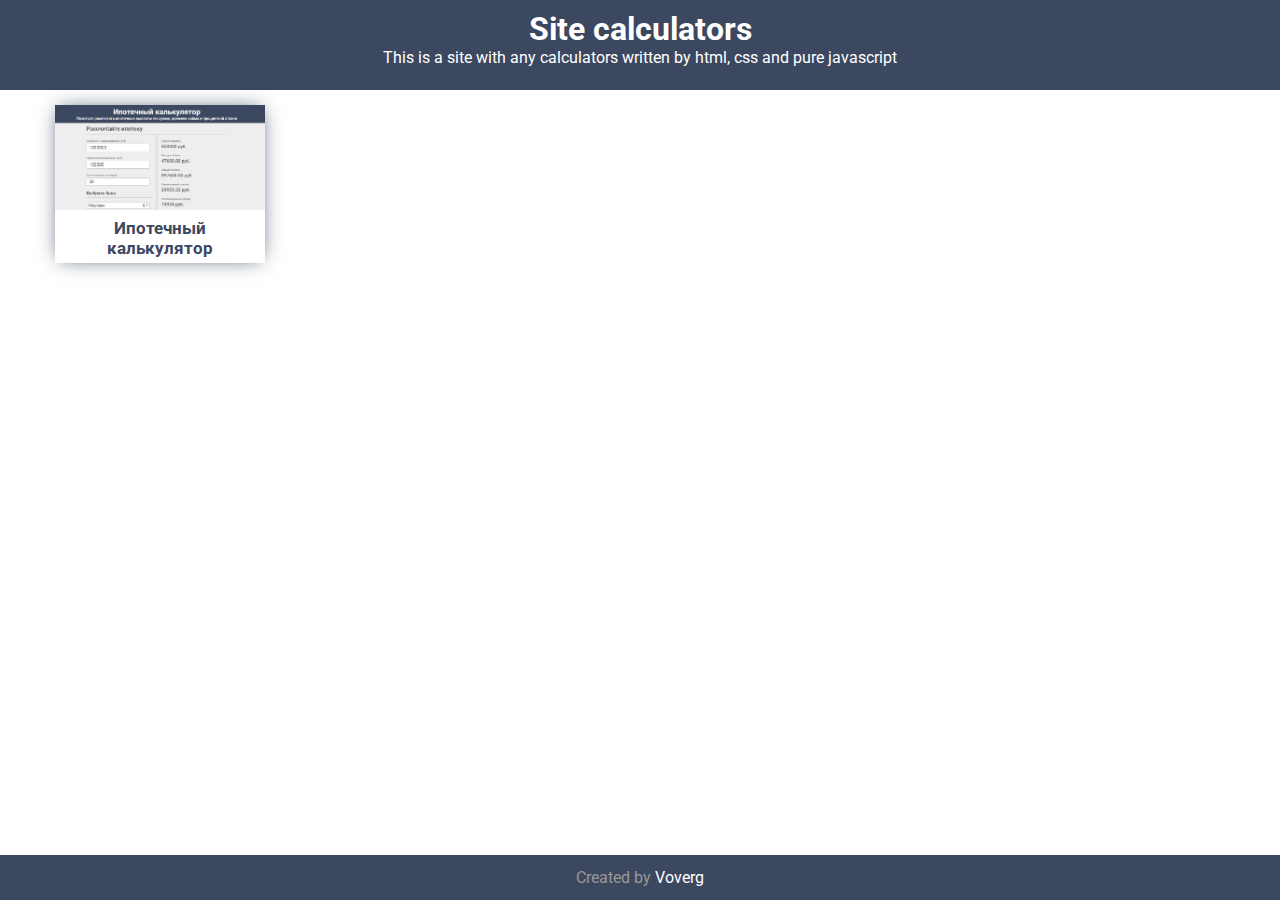
<file: index.html>
<!DOCTYPE html>
<html lang="en">
<head>
  <meta charset="UTF-8">
  <meta name="viewport" content="width=device-width, initial-scale=1.0">
  <meta name="description" content="Различные расчётные калькуляторы для сайтов">
  <meta name="keywords" content="site calculator">
  <!-- <meta name="og:image" content="social-img.jpg"> -->
  <title>Calculators</title>
  <link rel="shortcut icon" href="main/favicon.png" type="image/x-icon">
  <!-- <link rel="stylesheet" href="https://cdnjs.cloudflare.com/ajax/libs/font-awesome/5.15.2/css/all.min.css" integrity="sha512-HK5fgLBL+xu6dm/Ii3z4xhlSUyZgTT9tuc/hSrtw6uzJOvgRr2a9jyxxT1ely+B+xFAmJKVSTbpM/CuL7qxO8w==" crossorigin="anonymous" /> -->
  <link rel="stylesheet" href="main/style.css">
</head>
<body>
  <header>
    <h1>Site calculators</h1>
    <p>This is a site with any calculators written by html, css and pure javascript</p>
  </header>

  <div class="container">
    <div class="projects" id="projects"></div>
  </div>

  <footer>
    <p>Created by <a href="https://github.com/voverg" rel="noopener noreferrer" target="_blank">Voverg</a></p>
  </footer>


  <script src="main/config.js"></script>
  <script src="main/script.js"></script>
</body>
</html>
</file>
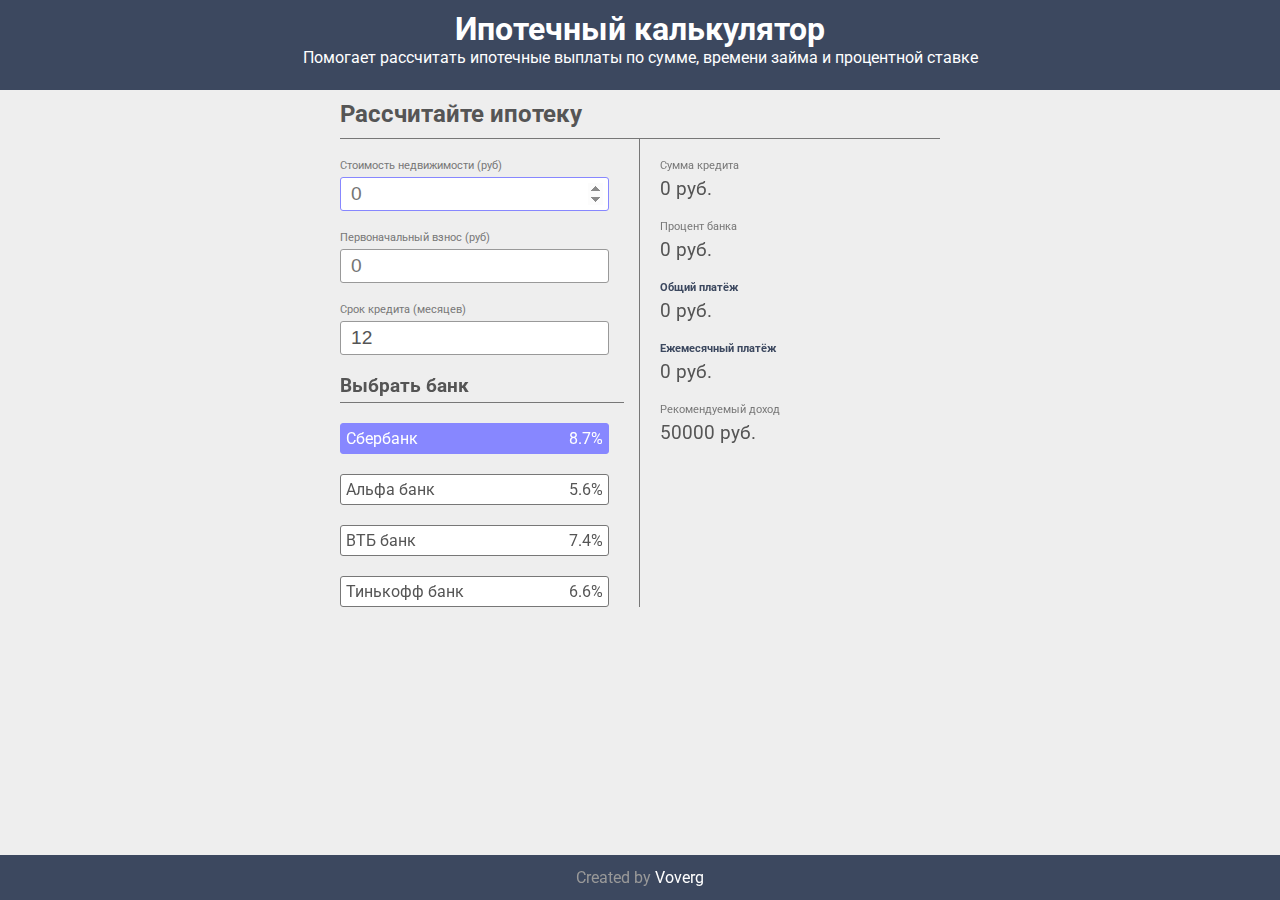
<file: mortgage/index.html>
<!DOCTYPE html>
<html lang="ru">
<head>
  <meta charset="UTF-8">
  <meta name="viewport" content="width=device-width, initial-scale=1.0">
  <meta name="description" content="Простой ипотечный калькулятор для сайта">
  <meta name="keywords" content="mortgage calculator site">
  <!-- <meta name="og:image" content="social-img.jpg"> -->
  <title>Ипотечный калькулятор</title>
  <link rel="shortcut icon" href="../main/favicon.png" type="image/x-icon">
  <link rel="stylesheet" href="style.css">
</head>
<body>
  <header>
    <h1>Ипотечный калькулятор</h1>
    <p>Помогает рассчитать ипотечные выплаты по сумме, времени займа и процентной ставке</p>
  </header>

  <div class="container">
    <div class="calc">
      <h2 class="calc__header">Рассчитайте ипотеку</h2>
      <div class="calc__body">

        <div class="calc__form">
          <div class="form__conditions">
            <label for="cost" class="label">Стоимость недвижимости (руб)</label>
            <input type="number" id="cost" class="input condition" min="0" placeholder="0" autofocus>

            <label for="initial-pay" class="label">Первоначальный взнос (руб)</label>
            <input type="number" id="initial-pay" class="input condition" min="0" placeholder="0">

            <label for="credit-term" class="label">Срок кредита (месяцев)</label>
            <input type="number" id="credit-term" class="input condition" min="1" placeholder="1" value="12">
          </div>

          <h3 class="form__banks-header">Выбрать банк</h3>

          <div class="form__banks">
            <input type="radio" id="sber-bank" name="bank" class="bank" value="8.7" checked>
            <label for="sber-bank" class="bank-label">
              <span class="bank-name">Сбербанк</span><span class="bank-rate">8.7%</span>
            </label>

            <input type="radio" id="alfa-bank" name="bank" class="bank" value="5.6">
            <label for="alfa-bank" class="bank-label">
              <span class="bank-name">Альфа банк</span><span class="bank-rate">5.6%</span>
            </label>

            <input type="radio" id="vtb-bank" name="bank" class="bank" value="7.4">
            <label for="vtb-bank" class="bank-label">
              <span class="bank-name">ВТБ банк</span><span class="bank-rate">7.4%</span>
            </label>

            <input type="radio" id="tinkoff-bank" name="bank" class="bank" value="6.6">
            <label for="tinkoff-bank" class="bank-label">
              <span class="bank-name">Тинькофф банк</span><span class="bank-rate">6.6%</span>
            </label>
          </div>
        </div>

        <div class="calc__result">
          <div class="label">Сумма кредита</div>
          <div class="result" id="credit-sum"><span class="result-value">0</span> руб.</div>

          <div class="label">Процент банка</div>
          <div class="result" id="bank-persent"><span class="result-value">0</span> руб.</div>

          <div class="label marked">Общий платёж</div>
          <div class="result" id="total-pay"><span class="result-value">0</span> руб.</div>

          <div class="label marked">Ежемесячный платёж</div>
          <div class="result" id="monthly-pay"><span class="result-value">0</span> руб.</div>

          <div class="label">Рекомендуемый доход</div>
          <div class="result" id="recommended-income"><span class="result-value">50000</span> руб.</div>
        </div>

      </div>
    </div>
  </div>

  <footer>
    <p>Created by <a href="https://github.com/voverg" rel="noopener noreferrer" target="_blank">Voverg</a></p>
  </footer>


  <script src="script.js"></script>
</body>
</html>
</file>
<file: main/style.css>
@import url('https://fonts.googleapis.com/css2?family=Roboto:ital,wght@0,300;0,500;0,700;1,300;1,500;1,700&display=swap');

:root {
  --blue: #3c485f;
}

*,
*::before,
*::after {
    box-sizing: border-box;
    margin: 0;
    padding: 0;
}

body {
    font-family: 'Roboto', sans-serif;
    display: flex;
    flex-direction: column;
    justify-content: space-between;
    align-items: center;
    min-height: 100vh;
    margin: 0;
}

header {
    flex-shrink: 0;
    width: 100%;
    min-height: 10vh;
    padding: 10px;
    background-color: var(--blue);
    color: #fff;
    text-align: center;
}

.container {
    flex-grow: 1;
    width: 100%;
    max-width: 1200px;
    margin: 0 auto;
}

.projects {
    display: flex;
    flex-wrap: wrap;
}

.card {
  width: 20%;
  padding: 15px;
}

.card__link {
  display: block;
  text-decoration: none;
  font-size: .7rem;
  color: var(--blue);
  box-shadow: 0 0 20px -5px var(--blue);
  transition: opacity .3s ease-in, color .3s ease-in;
}
.card__link:hover {
  color: steelblue;
  opacity: .8;
}

.card__img {
  width: 100%;
}

.card__title {
  padding: 5px;
  text-align: center;
}



footer {
    flex-shrink: 0;
    display: flex;
    justify-content: center;
    align-items: center;
    width: 100%;
    height: 5vh;
    background: var(--blue);
    color: #999;
    text-align: center;
}

footer a {
    text-decoration: none;
    color: white;
}
footer a:hover {
    color: #eae38b;
}

@media (max-width: 760px) {
  .card {
    width: 100%;
  }
}
</file>
<file: mortgage/style.css>
@import url('https://fonts.googleapis.com/css2?family=Roboto:ital,wght@0,300;0,500;0,700;1,300;1,500;1,700&display=swap');

:root {
  --blue: #3c485f;
  --light-blue: #8787ff;
}

*,
*::before,
*::after {
  box-sizing: border-box;
  margin: 0;
  padding: 0;
}

body {
  font-family: 'Roboto', sans-serif;
  display: flex;
  flex-direction: column;
  justify-content: space-between;
  align-items: center;
  min-height: 100vh;
  color: #555;
  margin: 0;
}

header {
  flex-shrink: 0;
  width: 100%;
  min-height: 10vh;
  padding: 10px;
  background-color: var(--blue);
  color: #fff;
  text-align: center;
}

.container {
  flex-grow: 1;
  width: 100%;
  background-color: #eee;
  padding: 0 10px;
}

/*Calculator*/
.calc {
  max-width: 600px;
  margin: 0 auto;
}
.calc__header {
  padding: 10px 0;
}

.calc__body {
  display: flex;
  /*justify-content: space-between;*/
  border-top: 1px solid #777;
  gap: 20px;
}
.calc__form {
  min-width: 50%;
  border-right: 1px solid #777;
}
.label {
  display: block;
  padding: 20px 0 5px;
  font-size: .7rem;
  color: #777;
}
.input {
  width: 90%;
  padding: 5px 5px 5px 10px;
  border: 1px solid #999;
  border-radius: 3px;
  font-size: 1.2rem;
  color: #555;
  outline: none;
}
.input:focus {
  border-color: var(--light-blue);
}

.form__banks-header {
  width: 95%;
  padding: 20px 0 5px;
  border-bottom: 1px solid #777;
}

/* Banks */
.bank-label {
  display: flex;
  justify-content: space-between;
  align-items: center;
  width: 90%;
  margin-top: 20px;
  padding: 5px;
  background-color: #fff;
  border: 1px solid #777;
  border-radius: 3px;
  cursor: pointer;
}

.bank {
  display: none;
}
.bank:checked+label {
  border-color: var(--light-blue);
  background-color: var(--light-blue);
  color: #fff;
}

.result {
  font-size: 1.2rem;
}

.marked {
  font-weight: bold;
  color: var(--blue);
}
/*End of calculator*/

footer {
  flex-shrink: 0;
  display: flex;
  justify-content: center;
  align-items: center;
  width: 100%;
  height: 5vh;
  background: var(--blue);
  color: #999;
  text-align: center;
}

footer a {
  text-decoration: none;
  color: white;
}
footer a:hover {
  color: #eae38b;
}


@media (max-width: 760px) {
  header {
    font-size: .8rem;
  }

  .calc {
    max-width: 100%;
  }

  .calc__body {
    gap: 10px;
  }

  .calc__form {
    min-width: 40%;
    max-width: 60%;
  }

  .input, .bank-label {
    width: 95%;
  }
}
</file>
